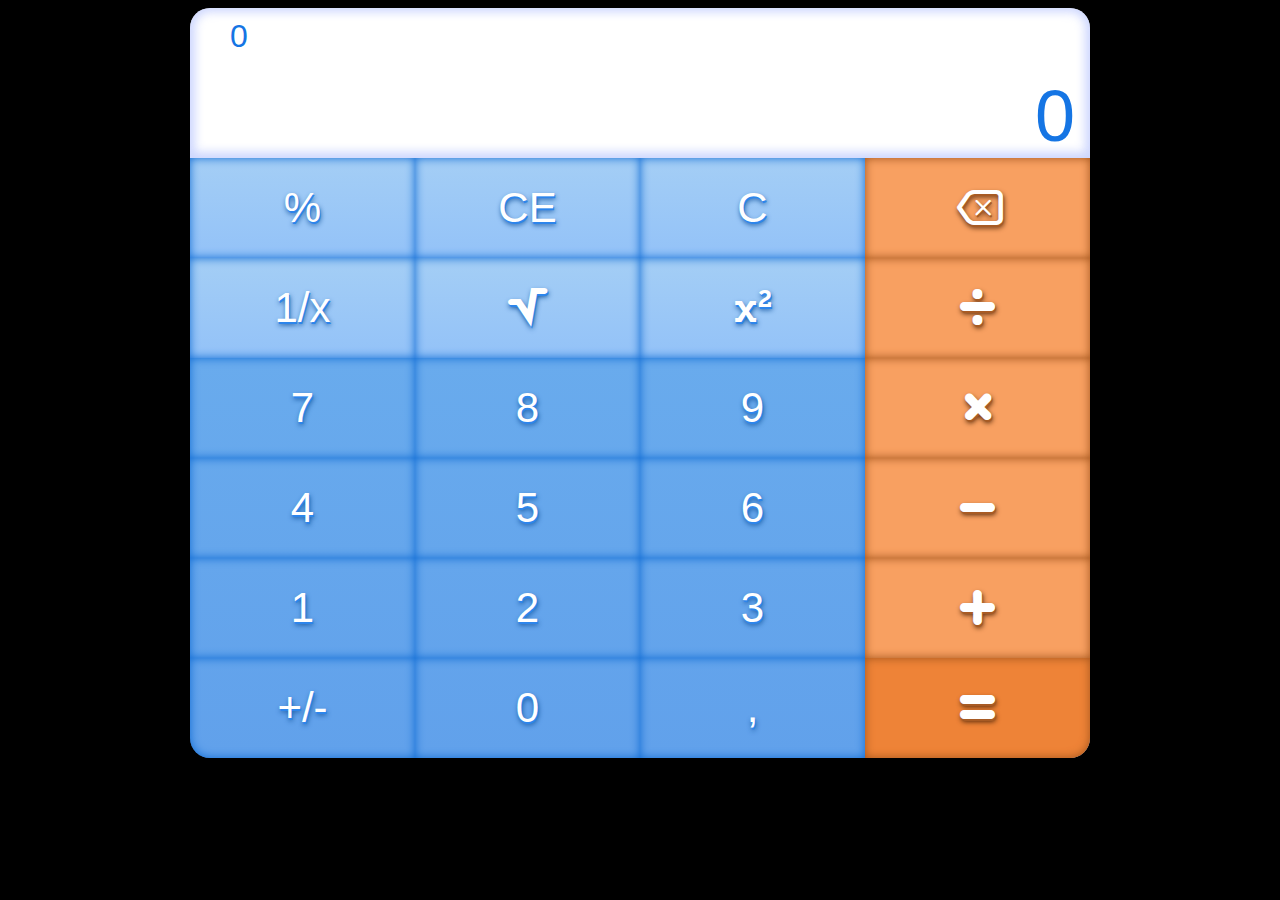
<file: index.html>
<!DOCTYPE html>
<html>
    <head>
        <link href = style.css rel = stylesheet> </link>
        <link href = fontello/css/fontello.css rel = "stylesheet">
        <script src = calc.js> </script>
    </head>
    <body>
        <div id = container>
            <div id = answer>
                <div id = equation>

                </div>
                <div id = fastInput>
                    
                </div>
            </div>
            <div id = calcBody>

            </div>
        </div>
    </body>
</html>
</file>
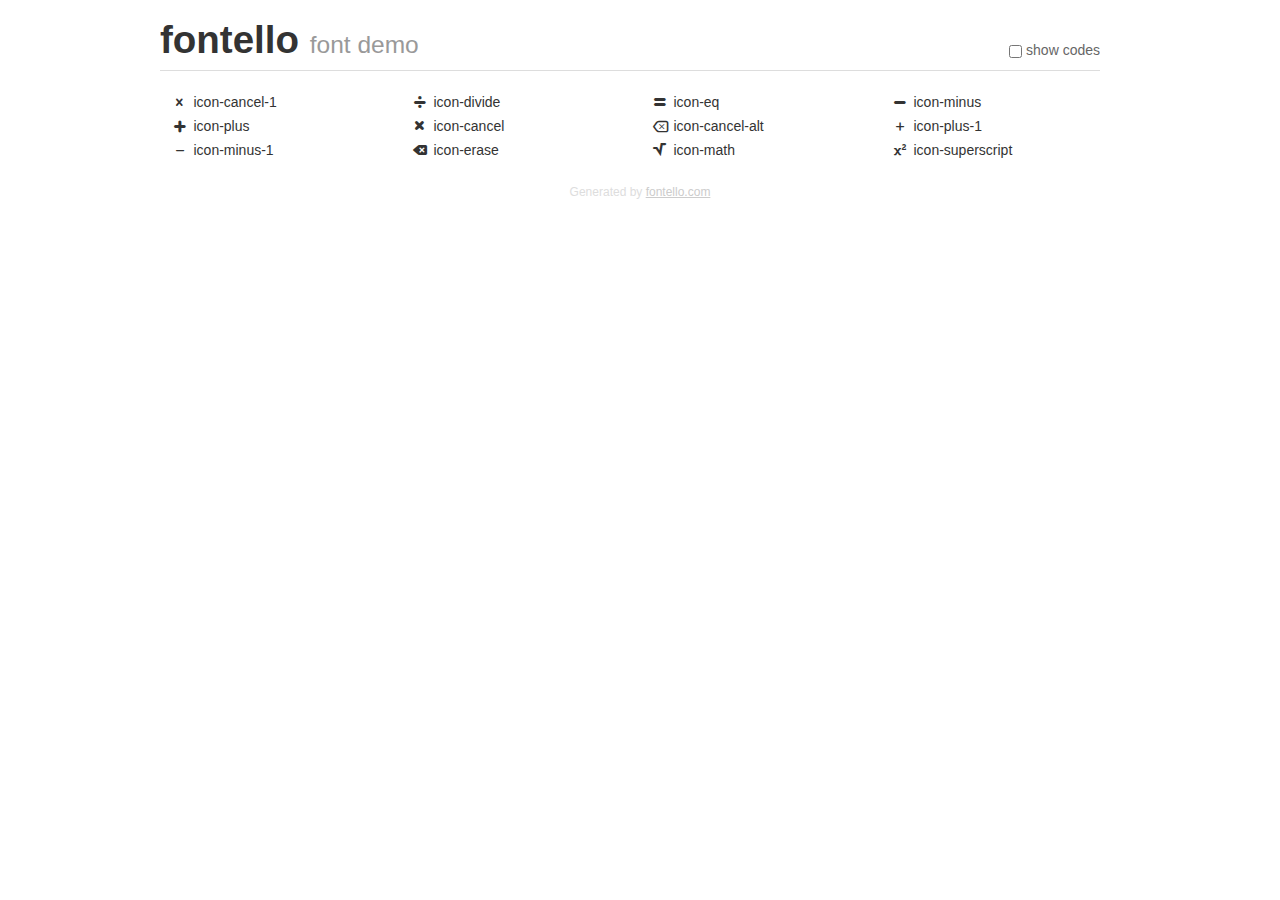
<file: fontello/demo.html>
<!DOCTYPE html>
<html>
  <head><!--[if lt IE 9]><script language="javascript" type="text/javascript" src="//html5shim.googlecode.com/svn/trunk/html5.js"></script><![endif]-->
    <meta charset="UTF-8"><style>/*
 * Bootstrap v2.2.1
 *
 * Copyright 2012 Twitter, Inc
 * Licensed under the Apache License v2.0
 * http://www.apache.org/licenses/LICENSE-2.0
 *
 * Designed and built with all the love in the world @twitter by @mdo and @fat.
 */
.clearfix {
  *zoom: 1;
}
.clearfix:before,
.clearfix:after {
  display: table;
  content: "";
  line-height: 0;
}
.clearfix:after {
  clear: both;
}
html {
  font-size: 100%;
  -webkit-text-size-adjust: 100%;
  -ms-text-size-adjust: 100%;
}
a:focus {
  outline: thin dotted #333;
  outline: 5px auto -webkit-focus-ring-color;
  outline-offset: -2px;
}
a:hover,
a:active {
  outline: 0;
}
button,
input,
select,
textarea {
  margin: 0;
  font-size: 100%;
  vertical-align: middle;
}
button,
input {
  *overflow: visible;
  line-height: normal;
}
button::-moz-focus-inner,
input::-moz-focus-inner {
  padding: 0;
  border: 0;
}
body {
  margin: 0;
  font-family: "Helvetica Neue", Helvetica, Arial, sans-serif;
  font-size: 14px;
  line-height: 20px;
  color: #333;
  background-color: #fff;
}
a {
  color: #08c;
  text-decoration: none;
}
a:hover {
  color: #005580;
  text-decoration: underline;
}
.row {
  margin-left: -20px;
  *zoom: 1;
}
.row:before,
.row:after {
  display: table;
  content: "";
  line-height: 0;
}
.row:after {
  clear: both;
}
[class*="span"] {
  float: left;
  min-height: 1px;
  margin-left: 20px;
}
.container,
.navbar-static-top .container,
.navbar-fixed-top .container,
.navbar-fixed-bottom .container {
  width: 940px;
}
.span12 {
  width: 940px;
}
.span11 {
  width: 860px;
}
.span10 {
  width: 780px;
}
.span9 {
  width: 700px;
}
.span8 {
  width: 620px;
}
.span7 {
  width: 540px;
}
.span6 {
  width: 460px;
}
.span5 {
  width: 380px;
}
.span4 {
  width: 300px;
}
.span3 {
  width: 220px;
}
.span2 {
  width: 140px;
}
.span1 {
  width: 60px;
}
[class*="span"].pull-right,
.row-fluid [class*="span"].pull-right {
  float: right;
}
.container {
  margin-right: auto;
  margin-left: auto;
  *zoom: 1;
}
.container:before,
.container:after {
  display: table;
  content: "";
  line-height: 0;
}
.container:after {
  clear: both;
}
p {
  margin: 0 0 10px;
}
.lead {
  margin-bottom: 20px;
  font-size: 21px;
  font-weight: 200;
  line-height: 30px;
}
small {
  font-size: 85%;
}
h1 {
  margin: 10px 0;
  font-family: inherit;
  font-weight: bold;
  line-height: 20px;
  color: inherit;
  text-rendering: optimizelegibility;
}
h1 small {
  font-weight: normal;
  line-height: 1;
  color: #999;
}
h1 {
  line-height: 40px;
}
h1 {
  font-size: 38.5px;
}
h1 small {
  font-size: 24.5px;
}
body {
  margin-top: 90px;
}
.header {
  position: fixed;
  top: 0;
  left: 50%;
  margin-left: -480px;
  background-color: #fff;
  border-bottom: 1px solid #ddd;
  padding-top: 10px;
  z-index: 10;
}
.footer {
  color: #ddd;
  font-size: 12px;
  text-align: center;
  margin-top: 20px;
}
.footer a {
  color: #ccc;
  text-decoration: underline;
}
.the-icons {
  font-size: 14px;
  line-height: 24px;
}
.switch {
  position: absolute;
  right: 0;
  bottom: 10px;
  color: #666;
}
.switch input {
  margin-right: 0.3em;
}
.codesOn .i-name {
  display: none;
}
.codesOn .i-code {
  display: inline;
}
.i-code {
  display: none;
}
@font-face {
      font-family: 'fontello';
      src: url('./font/fontello.eot?12930409');
      src: url('./font/fontello.eot?12930409#iefix') format('embedded-opentype'),
           url('./font/fontello.woff?12930409') format('woff'),
           url('./font/fontello.ttf?12930409') format('truetype'),
           url('./font/fontello.svg?12930409#fontello') format('svg');
      font-weight: normal;
      font-style: normal;
    }
     
     
    .demo-icon
    {
      font-family: "fontello";
      font-style: normal;
      font-weight: normal;
      speak: never;
     
      display: inline-block;
      text-decoration: inherit;
      width: 1em;
      margin-right: .2em;
      text-align: center;
      /* opacity: .8; */
     
      /* For safety - reset parent styles, that can break glyph codes*/
      font-variant: normal;
      text-transform: none;
     
      /* fix buttons height, for twitter bootstrap */
      line-height: 1em;
     
      /* Animation center compensation - margins should be symmetric */
      /* remove if not needed */
      margin-left: .2em;
     
      /* You can be more comfortable with increased icons size */
      /* font-size: 120%; */
     
      /* Font smoothing. That was taken from TWBS */
      -webkit-font-smoothing: antialiased;
      -moz-osx-font-smoothing: grayscale;
     
      /* Uncomment for 3D effect */
      /* text-shadow: 1px 1px 1px rgba(127, 127, 127, 0.3); */
    }
     </style>
    <link rel="stylesheet" href="css/animation.css"><!--[if IE 7]><link rel="stylesheet" href="css/" + font.fontname + "-ie7.css"><![endif]-->
    <script>
      function toggleCodes(on) {
        var obj = document.getElementById('icons');
      
        if (on) {
          obj.className += ' codesOn';
        } else {
          obj.className = obj.className.replace(' codesOn', '');
        }
      }
      
    </script>
  </head>
  <body>
    <div class="container header">
      <h1>fontello <small>font demo</small></h1>
      <label class="switch">
        <input type="checkbox" onclick="toggleCodes(this.checked)">show codes
      </label>
    </div>
    <div class="container" id="icons">
      <div class="row">
        <div class="the-icons span3" title="Code: 0xe800"><i class="demo-icon icon-cancel-1">&#xe800;</i> <span class="i-name">icon-cancel-1</span><span class="i-code">0xe800</span></div>
        <div class="the-icons span3" title="Code: 0xe801"><i class="demo-icon icon-divide">&#xe801;</i> <span class="i-name">icon-divide</span><span class="i-code">0xe801</span></div>
        <div class="the-icons span3" title="Code: 0xe802"><i class="demo-icon icon-eq">&#xe802;</i> <span class="i-name">icon-eq</span><span class="i-code">0xe802</span></div>
        <div class="the-icons span3" title="Code: 0xe803"><i class="demo-icon icon-minus">&#xe803;</i> <span class="i-name">icon-minus</span><span class="i-code">0xe803</span></div>
      </div>
      <div class="row">
        <div class="the-icons span3" title="Code: 0xe804"><i class="demo-icon icon-plus">&#xe804;</i> <span class="i-name">icon-plus</span><span class="i-code">0xe804</span></div>
        <div class="the-icons span3" title="Code: 0xe805"><i class="demo-icon icon-cancel">&#xe805;</i> <span class="i-name">icon-cancel</span><span class="i-code">0xe805</span></div>
        <div class="the-icons span3" title="Code: 0xe806"><i class="demo-icon icon-cancel-alt">&#xe806;</i> <span class="i-name">icon-cancel-alt</span><span class="i-code">0xe806</span></div>
        <div class="the-icons span3" title="Code: 0xe807"><i class="demo-icon icon-plus-1">&#xe807;</i> <span class="i-name">icon-plus-1</span><span class="i-code">0xe807</span></div>
      </div>
      <div class="row">
        <div class="the-icons span3" title="Code: 0xe808"><i class="demo-icon icon-minus-1">&#xe808;</i> <span class="i-name">icon-minus-1</span><span class="i-code">0xe808</span></div>
        <div class="the-icons span3" title="Code: 0xe809"><i class="demo-icon icon-erase">&#xe809;</i> <span class="i-name">icon-erase</span><span class="i-code">0xe809</span></div>
        <div class="the-icons span3" title="Code: 0xf01a"><i class="demo-icon icon-math">&#xf01a;</i> <span class="i-name">icon-math</span><span class="i-code">0xf01a</span></div>
        <div class="the-icons span3" title="Code: 0xf12b"><i class="demo-icon icon-superscript">&#xf12b;</i> <span class="i-name">icon-superscript</span><span class="i-code">0xf12b</span></div>
      </div>
    </div>
    <div class="container footer">Generated by <a href="http://fontello.com">fontello.com</a></div>
  </body>
</html>
</file>
<file: fontello/css/animation.css>
/*
   Animation example, for spinners
*/
.animate-spin {
  -moz-animation: spin 2s infinite linear;
  -o-animation: spin 2s infinite linear;
  -webkit-animation: spin 2s infinite linear;
  animation: spin 2s infinite linear;
  display: inline-block;
}
@-moz-keyframes spin {
  0% {
    -moz-transform: rotate(0deg);
    -o-transform: rotate(0deg);
    -webkit-transform: rotate(0deg);
    transform: rotate(0deg);
  }

  100% {
    -moz-transform: rotate(359deg);
    -o-transform: rotate(359deg);
    -webkit-transform: rotate(359deg);
    transform: rotate(359deg);
  }
}
@-webkit-keyframes spin {
  0% {
    -moz-transform: rotate(0deg);
    -o-transform: rotate(0deg);
    -webkit-transform: rotate(0deg);
    transform: rotate(0deg);
  }

  100% {
    -moz-transform: rotate(359deg);
    -o-transform: rotate(359deg);
    -webkit-transform: rotate(359deg);
    transform: rotate(359deg);
  }
}
@-o-keyframes spin {
  0% {
    -moz-transform: rotate(0deg);
    -o-transform: rotate(0deg);
    -webkit-transform: rotate(0deg);
    transform: rotate(0deg);
  }

  100% {
    -moz-transform: rotate(359deg);
    -o-transform: rotate(359deg);
    -webkit-transform: rotate(359deg);
    transform: rotate(359deg);
  }
}
@-ms-keyframes spin {
  0% {
    -moz-transform: rotate(0deg);
    -o-transform: rotate(0deg);
    -webkit-transform: rotate(0deg);
    transform: rotate(0deg);
  }

  100% {
    -moz-transform: rotate(359deg);
    -o-transform: rotate(359deg);
    -webkit-transform: rotate(359deg);
    transform: rotate(359deg);
  }
}
@keyframes spin {
  0% {
    -moz-transform: rotate(0deg);
    -o-transform: rotate(0deg);
    -webkit-transform: rotate(0deg);
    transform: rotate(0deg);
  }

  100% {
    -moz-transform: rotate(359deg);
    -o-transform: rotate(359deg);
    -webkit-transform: rotate(359deg);
    transform: rotate(359deg);
  }
}
</file>
